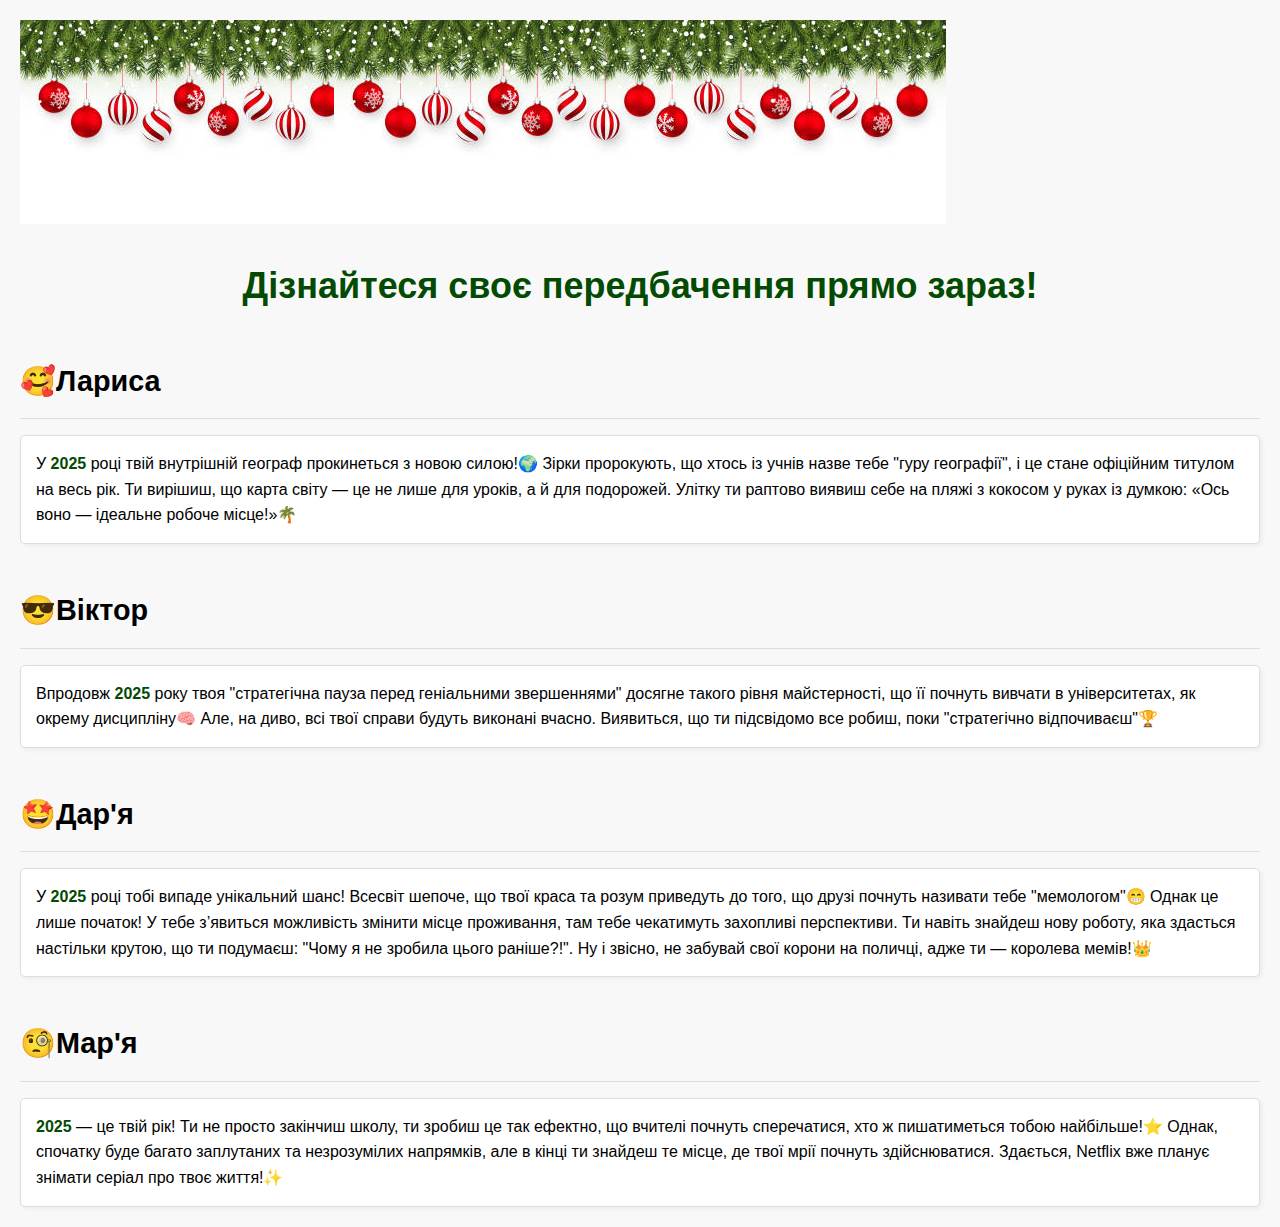
<file: prediction.html>
<!DOCTYPE html>
<html lang="en">
  <head>
    <meta charset="UTF-8" />
    <meta name="viewport" content="width=device-width, initial-scale=1.0" />
    <link rel="icon" type="image/jpg" href="images/favicon.jpg" />
    <link rel="stylesheet" href="style-prediction.css" />
    <title>Передбачення</title>
  </head>
  <body>
    <header>
      <img src="images/christmas-header.jpg" alt="" />
      <h1>Дізнайтеся своє передбачення прямо зараз!</h1>
    </header>
    <h2 class="name">🥰Лариса</h2>
    <p class="prediction">
      У <span class="highlight">2025</span> році твій внутрішній географ
      прокинеться з новою силою!🌍 Зірки пророкують, що хтось із учнів назве
      тебе "гуру географії", і це стане офіційним титулом на весь рік. Ти
      вирішиш, що карта світу — це не лише для уроків, а й для подорожей. Улітку
      ти раптово виявиш себе на пляжі з кокосом у руках із думкою: «Ось воно —
      ідеальне робоче місце!»🌴
    </p>
    <h2 class="name">😎Віктор</h2>
    <p class="prediction">
      Впродовж <span class="highlight">2025</span> року твоя "стратегічна пауза
      перед геніальними звершеннями" досягне такого рівня майстерності, що її
      почнуть вивчати в університетах, як окрему дисципліну🧠 Але, на диво, всі
      твої справи будуть виконані вчасно. Виявиться, що ти підсвідомо все робиш,
      поки "стратегічно відпочиваєш"🏆
    </p>
    <h2 class="name">🤩Дар'я</h2>
    <p class="prediction">
      У <span class="highlight">2025</span> році тобі випаде унікальний шанс!
      Всесвіт шепоче, що твої краса та розум приведуть до того, що друзі почнуть
      називати тебе "мемологом"😁 Однак це лише початок! У тебе з’явиться
      можливість змінити місце проживання, там тебе чекатимуть захопливі
      перспективи. Ти навіть знайдеш нову роботу, яка здасться настільки крутою,
      що ти подумаєш: "Чому я не зробила цього раніше?!". Ну і звісно, не
      забувай свої корони на поличці, адже ти — королева мемів!👑
    </p>
    <h2 class="name">🧐Мар'я</h2>
    <p class="prediction">
      <span class="highlight">2025</span> — це твій рік! Ти не просто
      закінчиш школу, ти зробиш це так ефектно, що вчителі почнуть сперечатися,
      хто ж пишатиметься тобою найбільше!⭐ Однак, спочатку буде багато
      заплутаних та незрозумілих напрямків, але в кінці ти знайдеш те місце, де
      твої мрії почнуть здійснюватися. Здається, Netflix вже планує знімати
      серіал про твоє життя!✨
    </p>
  </body>
</html>
</file>
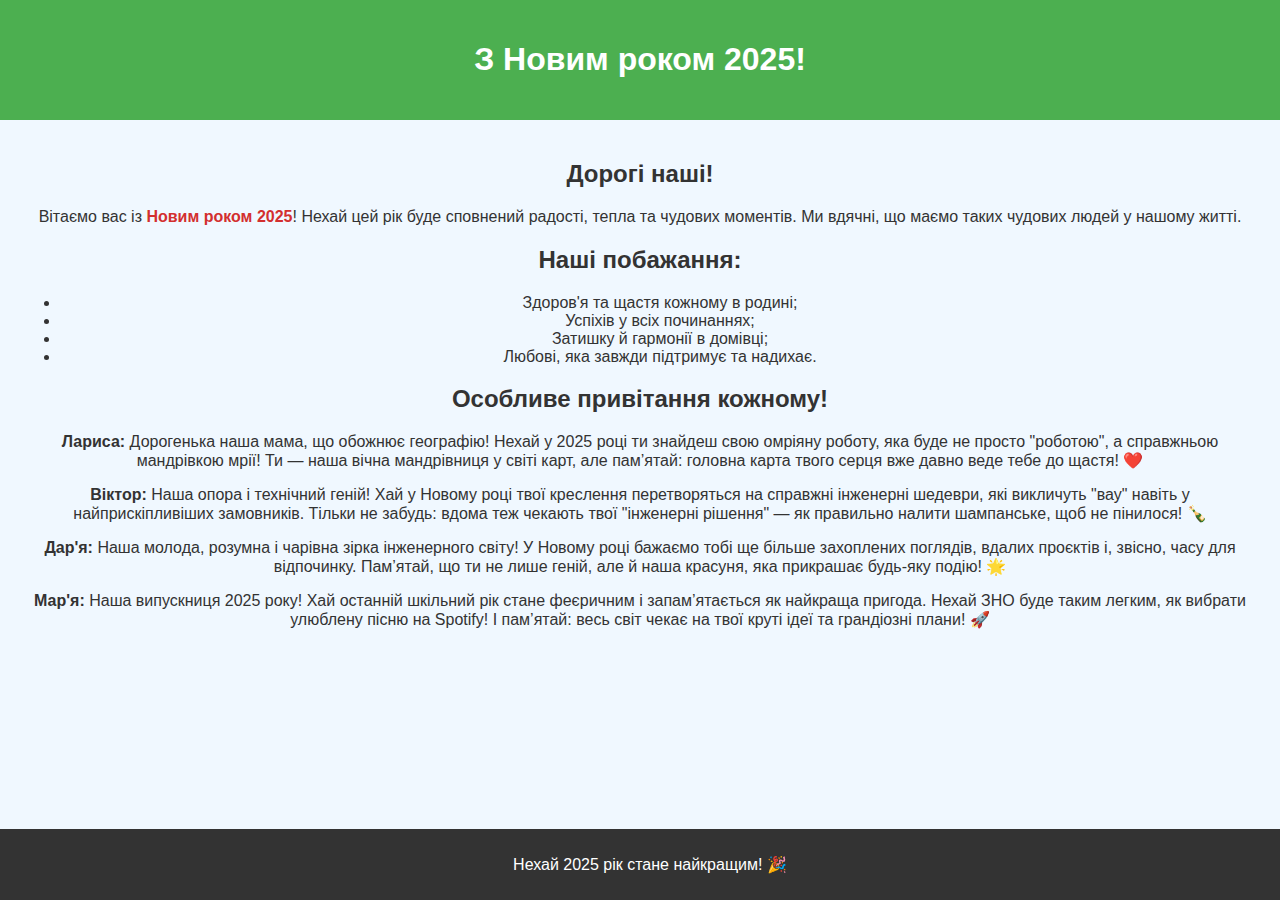
<file: test.html>
<!DOCTYPE html>
<html lang="uk">
  <head>
    <meta charset="UTF-8" />
    <meta name="viewport" content="width=device-width, initial-scale=1.0" />
    <title>Новорічне вітання 2025</title>
    <style>
      body {
        font-family: Arial, sans-serif;
        margin: 0;
        padding: 0;
        background-color: #f0f8ff;
        color: #333;
        text-align: center;
      }
      header {
        background-color: #4caf50;
        color: white;
        padding: 20px;
      }
      main {
        padding: 20px;
      }
      footer {
        background-color: #333;
        color: white;
        padding: 10px;
        position: fixed;
        bottom: 0;
        width: 100%;
      }
      .highlight {
        color: #d32f2f;
        font-weight: bold;
      }
    </style>
  </head>
  <body>
    <header>
      <h1>З Новим роком 2025!</h1>
    </header>

    <main>
      <section>
        <h2>Дорогі наші!</h2>
        <p>
          Вітаємо вас із <span class="highlight">Новим роком 2025</span>! Нехай
          цей рік буде сповнений радості, тепла та чудових моментів. Ми вдячні,
          що маємо таких чудових людей у нашому житті.
        </p>
      </section>

      <section>
        <h2>Наші побажання:</h2>
        <ul>
          <li>Здоров'я та щастя кожному в родині;</li>
          <li>Успіхів у всіх починаннях;</li>
          <li>Затишку й гармонії в домівці;</li>
          <li>Любові, яка завжди підтримує та надихає.</li>
        </ul>
      </section>

      <section>
        <h2>Особливе привітання кожному!</h2>
        <p>
          <strong>Лариса:</strong> Дорогенька наша мама, що обожнює географію!
          Нехай у 2025 році ти знайдеш свою омріяну роботу, яка буде не просто
          "роботою", а справжньою мандрівкою мрії! Ти — наша вічна мандрівниця у
          світі карт, але пам’ятай: головна карта твого серця вже давно веде
          тебе до щастя! ❤️
        </p>

        <p>
          <strong>Віктор:</strong> Наша опора і технічний геній! Хай у Новому
          році твої креслення перетворяться на справжні інженерні шедеври, які
          викличуть "вау" навіть у найприскіпливіших замовників. Тільки не
          забудь: вдома теж чекають твої "інженерні рішення" — як правильно
          налити шампанське, щоб не пінилося! 🍾
        </p>

        <p>
          <strong>Дар'я:</strong> Наша молода, розумна і чарівна зірка
          інженерного світу! У Новому році бажаємо тобі ще більше захоплених
          поглядів, вдалих проєктів і, звісно, часу для відпочинку. Пам’ятай, що
          ти не лише геній, але й наша красуня, яка прикрашає будь-яку подію! 🌟
        </p>

        <p>
          <strong>Мар'я:</strong> Наша випускниця 2025 року! Хай останній
          шкільний рік стане феєричним і запам’ятається як найкраща пригода.
          Нехай ЗНО буде таким легким, як вибрати улюблену пісню на Spotify! І
          пам’ятай: весь світ чекає на твої круті ідеї та грандіозні плани! 🚀
        </p>
      </section>
    </main>

    <footer>
      <p>Нехай 2025 рік стане найкращим! 🎉</p>
    </footer>
  </body>
</html>
</file>
<file: style-prediction.css>
body {
  font-family: "Gill Sans", "Gill Sans MT", Calibri, "Trebuchet MS", sans-serif;
  line-height: 1.6; /* Міжрядковий інтервал для кращої читабельності */
  margin: 20px; /* Відступи від країв сторінки */
  background-color: #f8f8f8; /* Фоновий колір */
  color: #000000; /* Колір тексту */
}

header {
  text-align: center; /* Центрує текст під зображенням */
  font-size: 18px; /* Розмір тексту */
  font-weight: bold; /* Жирний текст */
  color: #034b03; /* Колір тексту */
  background-image: url(../images/christmas-header.jpg);
  background-repeat: no-repeat;
}

h2 {
  font-size: 1.8em; /* Розмір заголовків */
  margin-top: 1.5em; /* Відступ зверху для заголовків */
  margin-bottom: 0.5em; /* Відступ знизу для заголовків */
  color: #000000; /* Колір заголовків */
  border-bottom: 1px solid #ddd; /* Лінія під заголовком */
  padding-bottom: 0.5em;
}

.name {
  font-weight: bold; /* Жирний шрифт для імен */
}

.prediction {
  margin-bottom: 1em; /* Відступ між прогнозами */
  padding: 15px; /* Внутрішні відступи для блоку прогнозу */
  border: 1px solid #ddd; /* Рамка навколо блоку прогнозу */
  border-radius: 5px; /* Закруглені кути рамки */
  background-color: #fff; /* Білий фон для блоку прогнозу */
  box-shadow: 2px 2px 5px rgba(0, 0, 0, 0.05); /* Легка тінь для об'єму */
}

.highlight {
  font-weight: bold; /* Жирний шрифт для виділених елементів */
  color: #034b03; /* Синій колір для виділення (можна змінити) */
}
</file>
